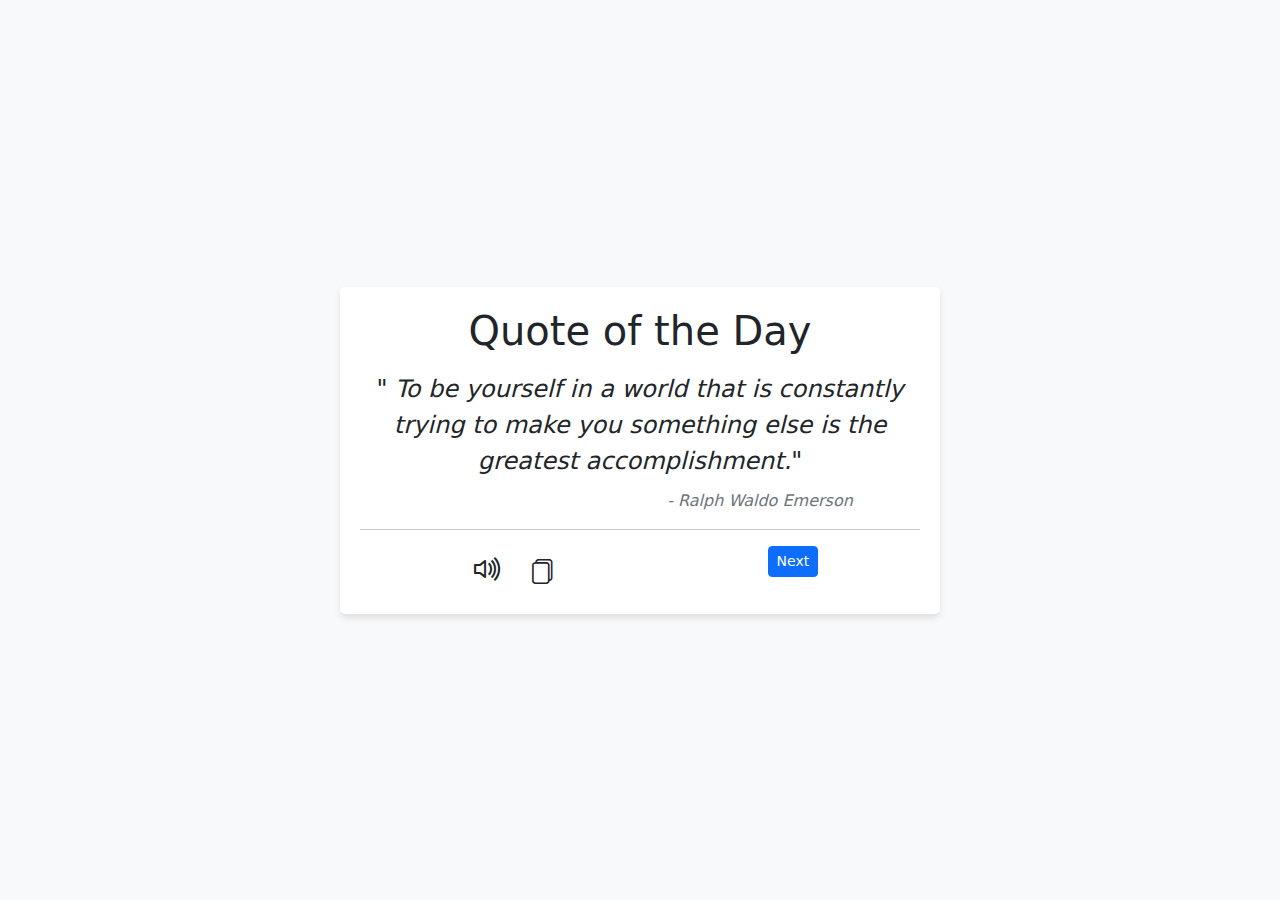
<file: Random Quote Generator/index.html>
<!DOCTYPE html>
<html lang="en">
  <head>
    <meta charset="UTF-8" />
    <meta http-equiv="X-UA-Compatible" content="IE=edge" />
    <meta name="viewport" content="width=device-width, initial-scale=1.0" />
    <title>Random Quote Generator</title>
    <link
      href="https://cdn.jsdelivr.net/npm/bootstrap@5.3.0/dist/css/bootstrap.min.css"
      rel="stylesheet"
    />
    <link
      href="https://cdn.jsdelivr.net/npm/bootstrap-icons/font/bootstrap-icons.css"
      rel="stylesheet"
    />

    <style>
      body {
        background-color: #f8f9fa;
      }

      .container {
        min-height: 100vh;
        display: flex;
        justify-content: center;
        align-items: center;
      }

      .quote-box {
        background-color: #fff;
        border-radius: 5px;
        box-shadow: 0 4px 6px rgba(0, 0, 0, 0.1);
        padding: 20px;
        width: 80%;
        max-width: 600px;
        text-align: center;
      }

      .quote-text {
        font-size: 1.5rem;
        margin-bottom: 10px;
      }

      .quote-author {
        font-size: 1rem;
        font-style: italic;
        color: #6c757d;
        position: relative;
        left: 120px;
        margin-top: 10px;
      }
      .icons i {
        font-size: 25px;
        padding: 10px;
        cursor: pointer;
      }
      .icons .speechBtn {
        font-size: 32px;
      }

      .copy-notification {
        position: fixed;
        top: 100px;
        left: 50%;
        transform: translateX(-50%);
        background-color: #f8f9fa;
        border: 1px solid #ccc;
        padding: 5px 10px;
        border-radius: 5px;
        display: none;
      }
    </style>
  </head>

  <body>
    <div class="container">
      <div class="quote-box">
        <h1>Quote of the Day</h1>
        <p class="quote-text mt-3">
          "<i>
            To be yourself in a world that is constantly trying to make you
            something else is the greatest accomplishment.</i
          >"
        </p>
        <p class="quote-author">- Ralph Waldo Emerson</p>
        <hr />
        <div class="d-flex justify-content-around">
          <div class="icons">
            <div id="copyNotification" class="copy-notification">
              TEXT COPIED
            </div>
            <i class="bi bi-volume-up speechBtn"></i>
            <i class="bi bi-files copyBtn"></i>
          </div>
          <button class="btn btn-primary btn-sm nextBtn px-2 w-20 h-25">
            Next
          </button>
        </div>
      </div>
    </div>
  </body>
  <script>
    const quoteText = document.querySelector(".quote-text");
    const quoteAuthor = document.querySelector(".quote-author");
    const nextBtn = document.querySelector(".nextBtn");
    const copyBtn = document.querySelector(".copyBtn");
    const speechBtn = document.querySelector(".speechBtn");
    const copyNotification = document.getElementById("copyNotification");

    async function fetchData() {
      try {
        const response = await fetch("https://api.quotable.io/random");
        const data = await response.json();
        quoteText.innerHTML = `"<i>${data.content}</i>"`;
        quoteAuthor.innerHTML = `- ${data.author}`;
        console.log(data);
      } catch (error) {
        console.error("Error:", error);
      }
    }
    console.log(copyBtn);
    nextBtn.addEventListener("click", () => {
      fetchData();
    });

    copyBtn.addEventListener("click", () => {
      navigator.clipboard
        .writeText(quoteText.innerText)
        .then(() => {
          showCopyNotification();
        })
        .catch((err) => {
          console.error("Failed to copy text:", err);
        });
    });

    const synth = window.speechSynthesis;

    speechBtn.addEventListener("click", () => {
    speechBtn.style.color = "blue"
      const utterance = new SpeechSynthesisUtterance(
        `${quoteText.innerText} by ${quoteAuthor.innerText}`
      );
      synth.speak(utterance);
      utterance.onend = () => {
        speechBtn.style.color = "black";
    };

    });

    function showCopyNotification() {
      copyNotification.style.display = "block";
      copyBtn.style.color = "blue";
      
      setTimeout(() => {
          copyNotification.style.display = "none";
          copyBtn.style.color = "black";
      }, 1000);
    }
  </script>
</html>
</file>
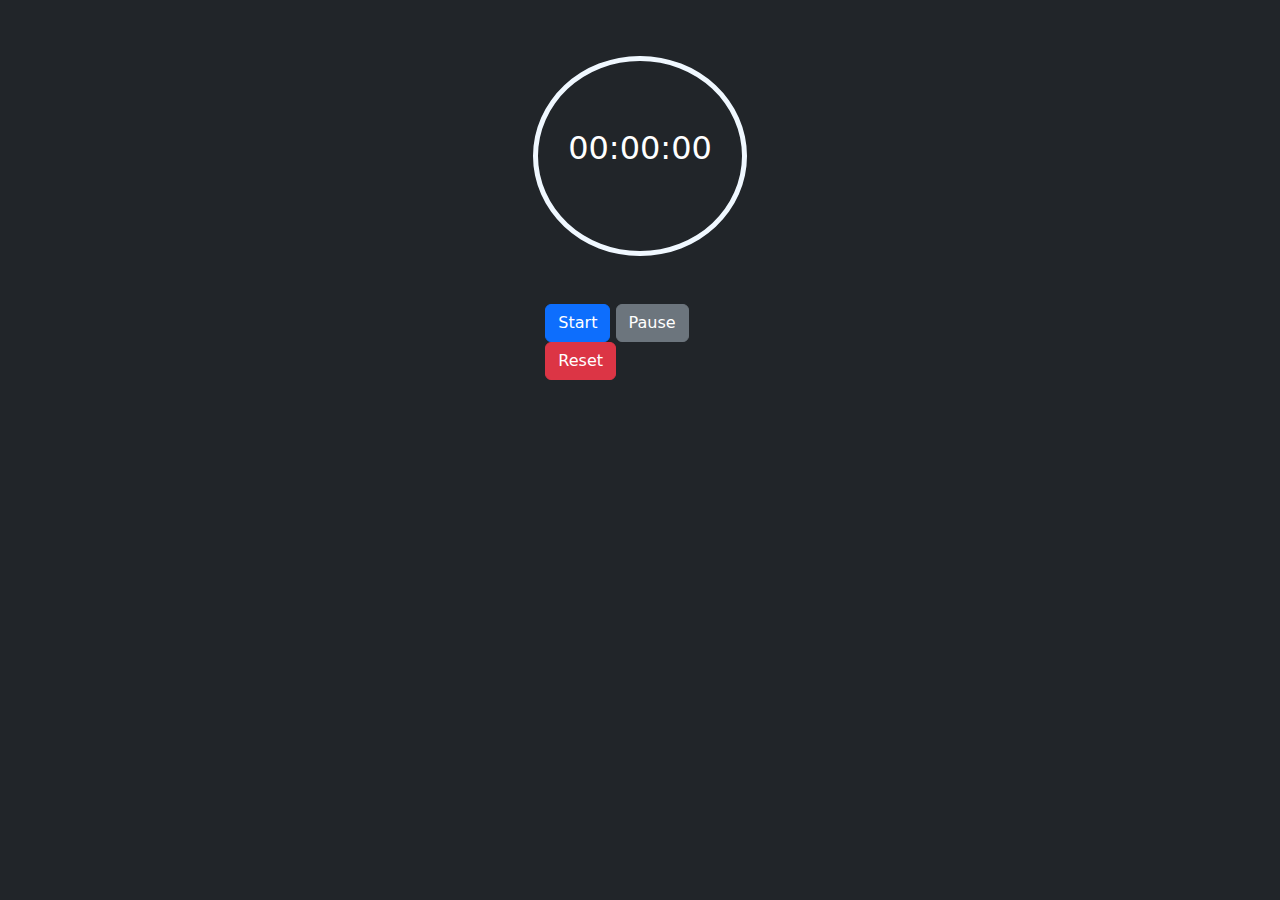
<file: Stop watch/index.html>
<!DOCTYPE html>
<html lang="en">
  <head>
    <meta charset="UTF-8" />
    <meta name="viewport" content="width=device-width, initial-scale=1.0" />
    <title>Stpp watch</title>
    <link rel="stylesheet" href="style.css" />
    <link
      href="https://cdn.jsdelivr.net/npm/bootstrap@5.3.3/dist/css/bootstrap.min.css"
      rel="stylesheet"
    />
    <script src="https://cdn.jsdelivr.net/npm/bootstrap@5.3.3/dist/js/bootstrap.bundle.min.js"></script>
  </head>
  <body class="bg-dark">
    <div class="container-fluid">
      <h1 class="text-center">This is Stop Watch.</h1>
      <div class="row justify-content-center">
        <div class="col-2 timer justify-content-center align-items-center">
          <p class="text-center">00:00:00</p>
        </div>
      </div>
      <div class="row justify-content-center mt-5">
        <div class="col-2 btn-container">
          <button class="btn btn-primary btn-start">Start</button>
          <button class="btn btn-secondary btn-pause">Pause</button>
          <button class="btn btn-danger btn-reset">Reset</button>
        </div>
      </div>
    </div>
    <script src="index.js"></script>
  </body>
</html>
</file>
<file: Stop watch/style.css>
.timer {
    position: relative;
    width: 200px;
    height: 200px;
    border: aliceblue 5px solid;
    border-radius: 50%;
    display: flex;
    font-size: 2em;
    color: white;
}
.btn-container {
    margin-top: 20px;
}
</file>
